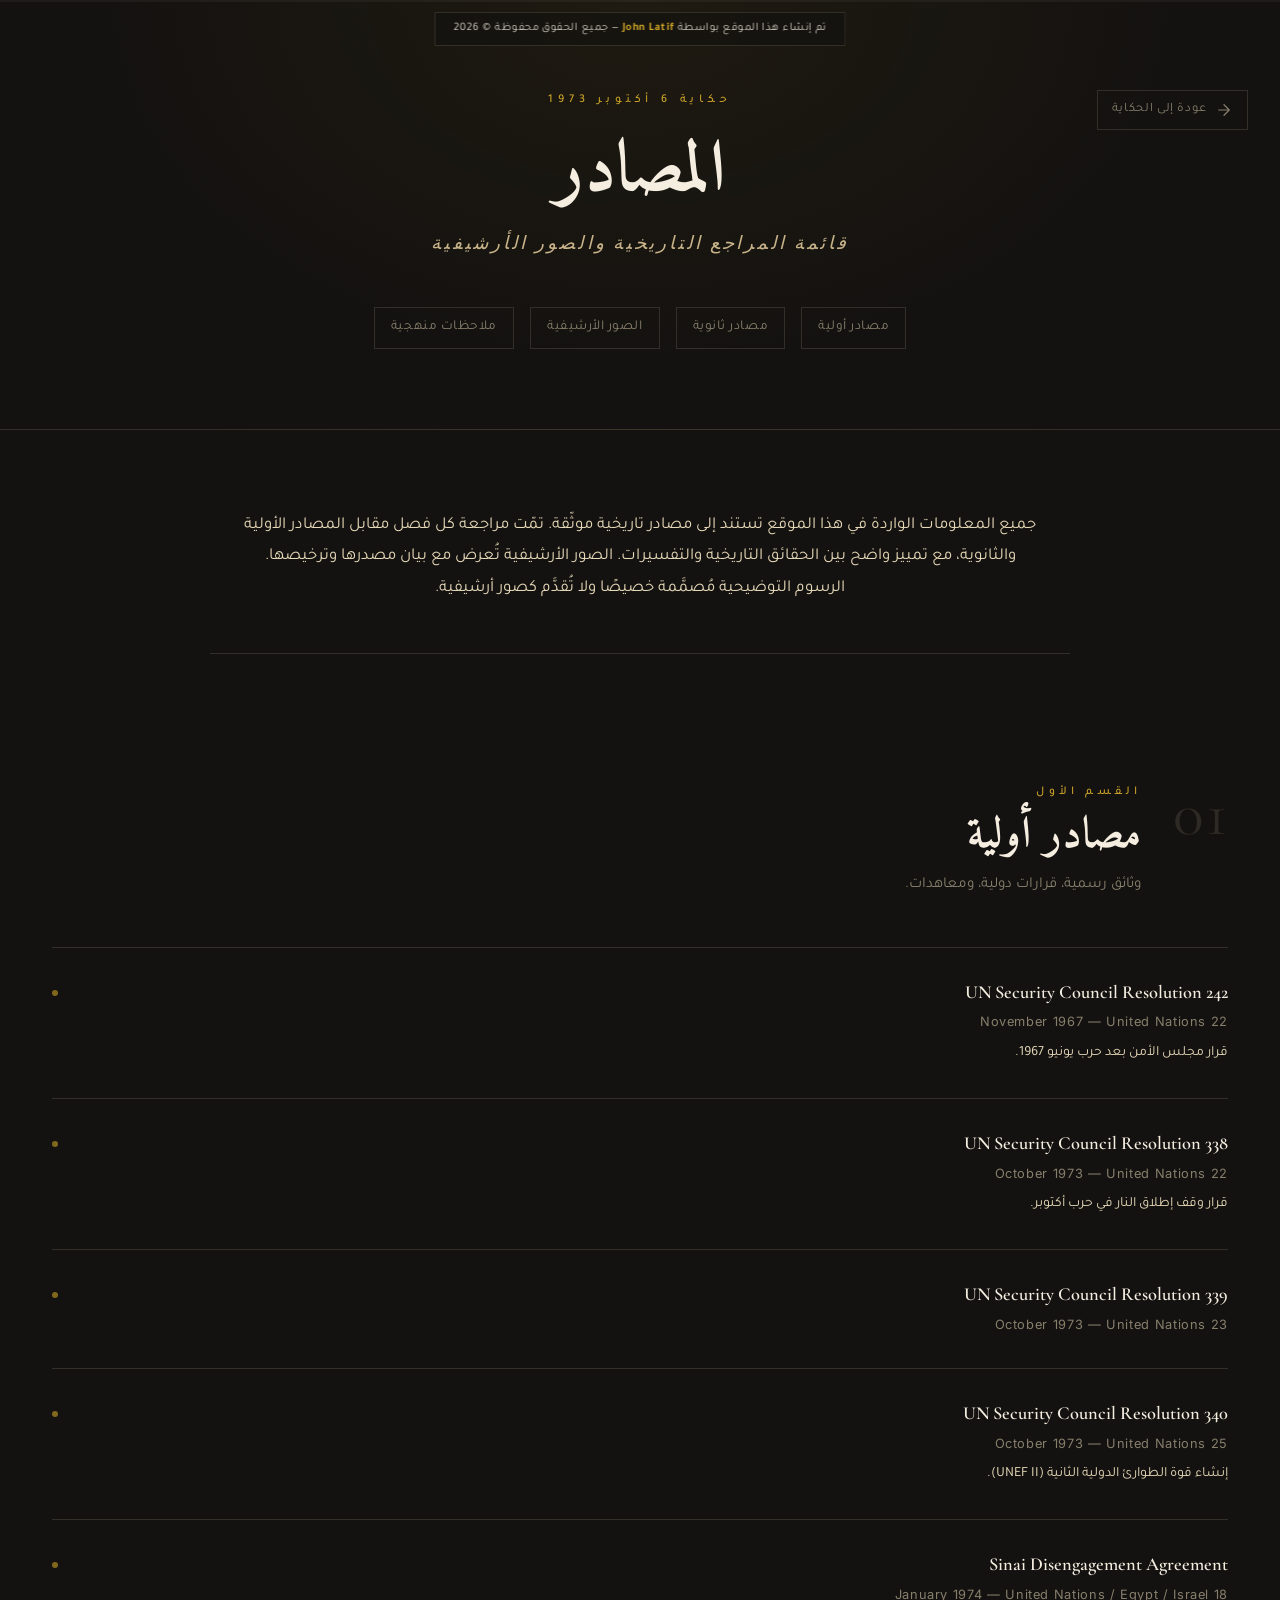
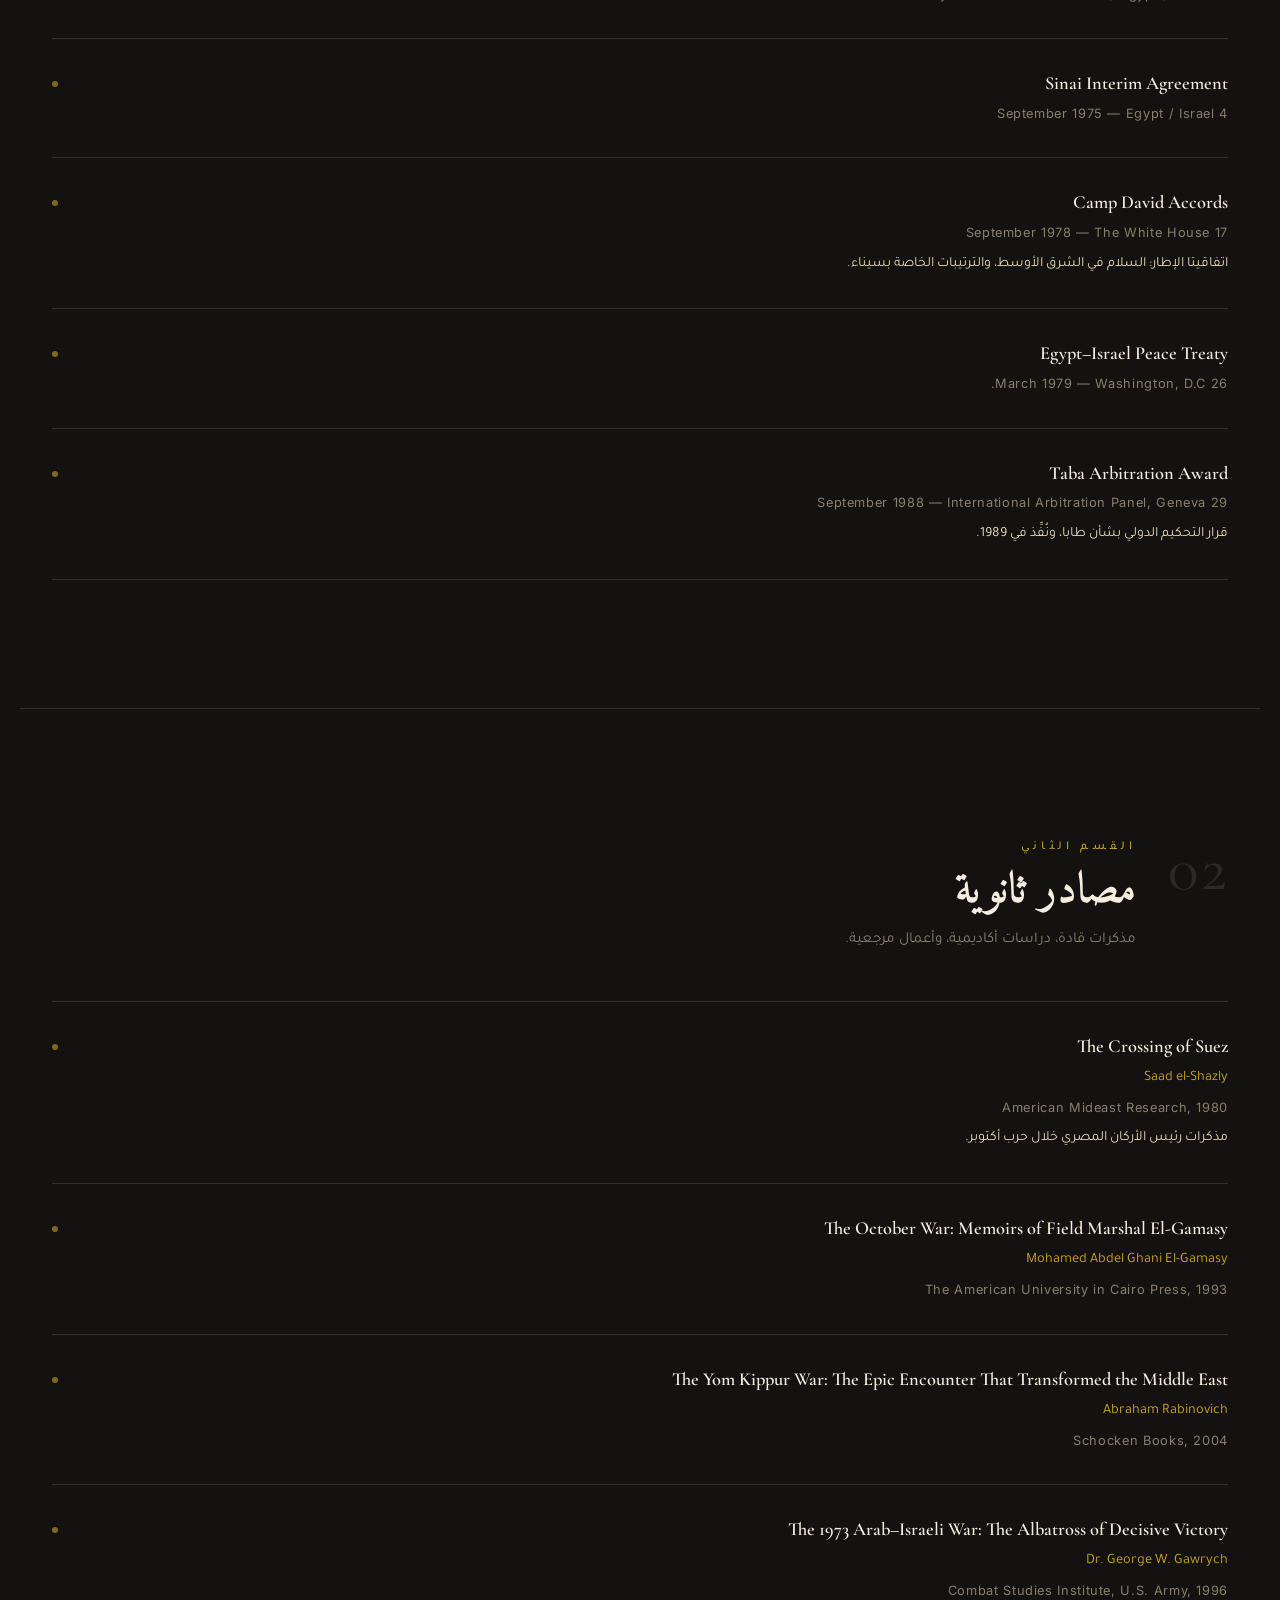
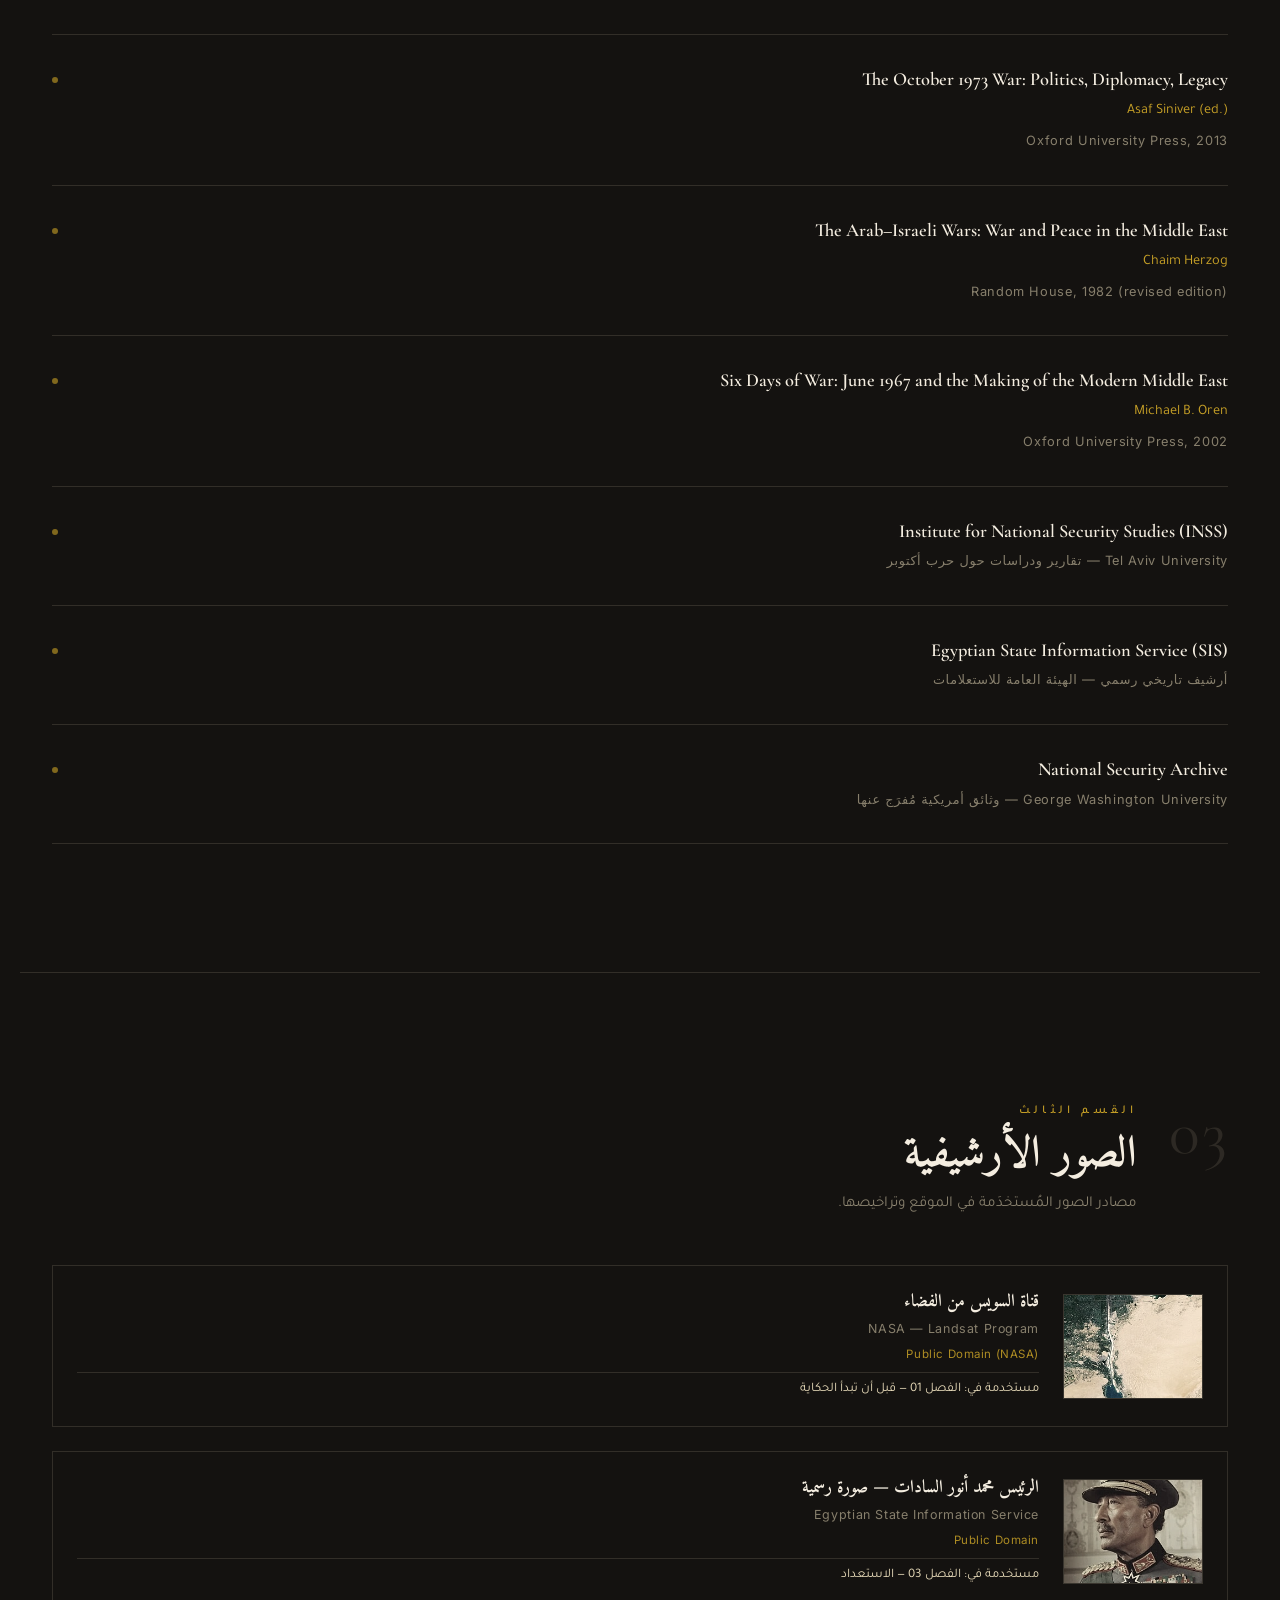
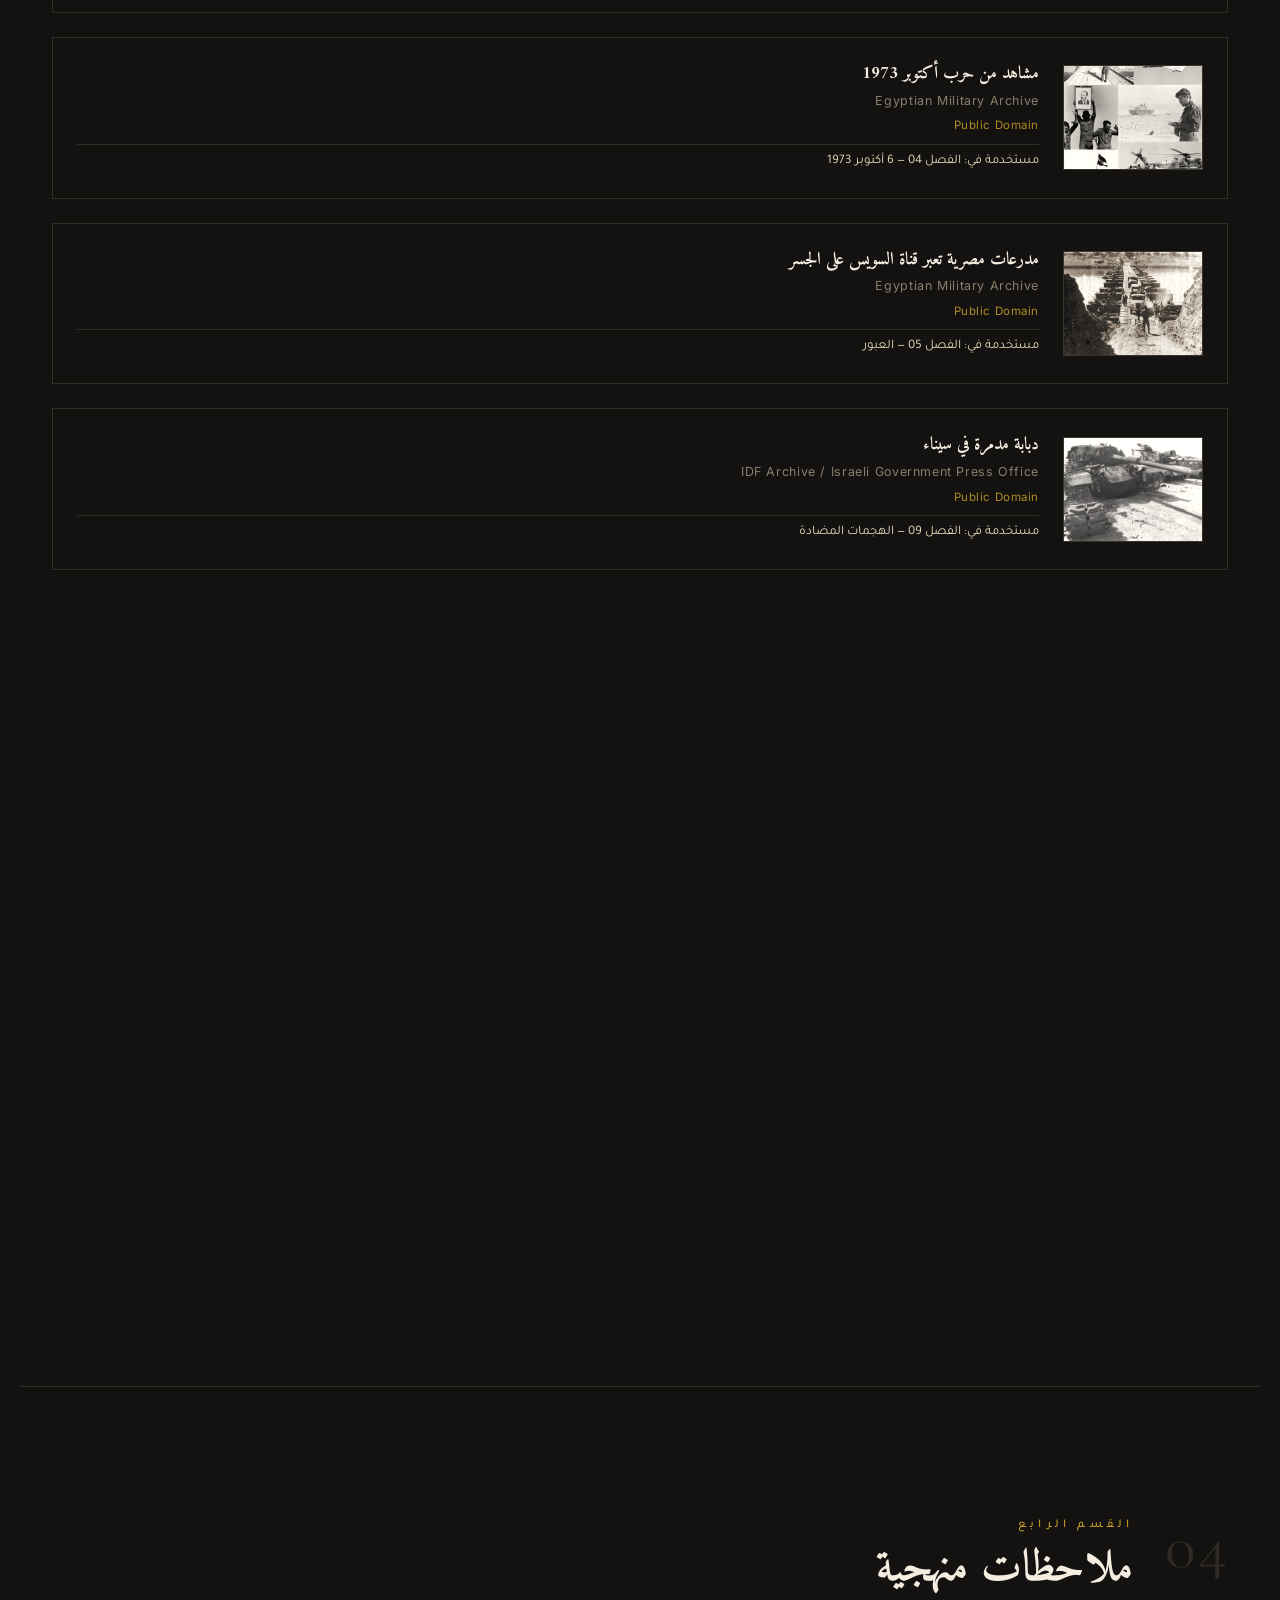
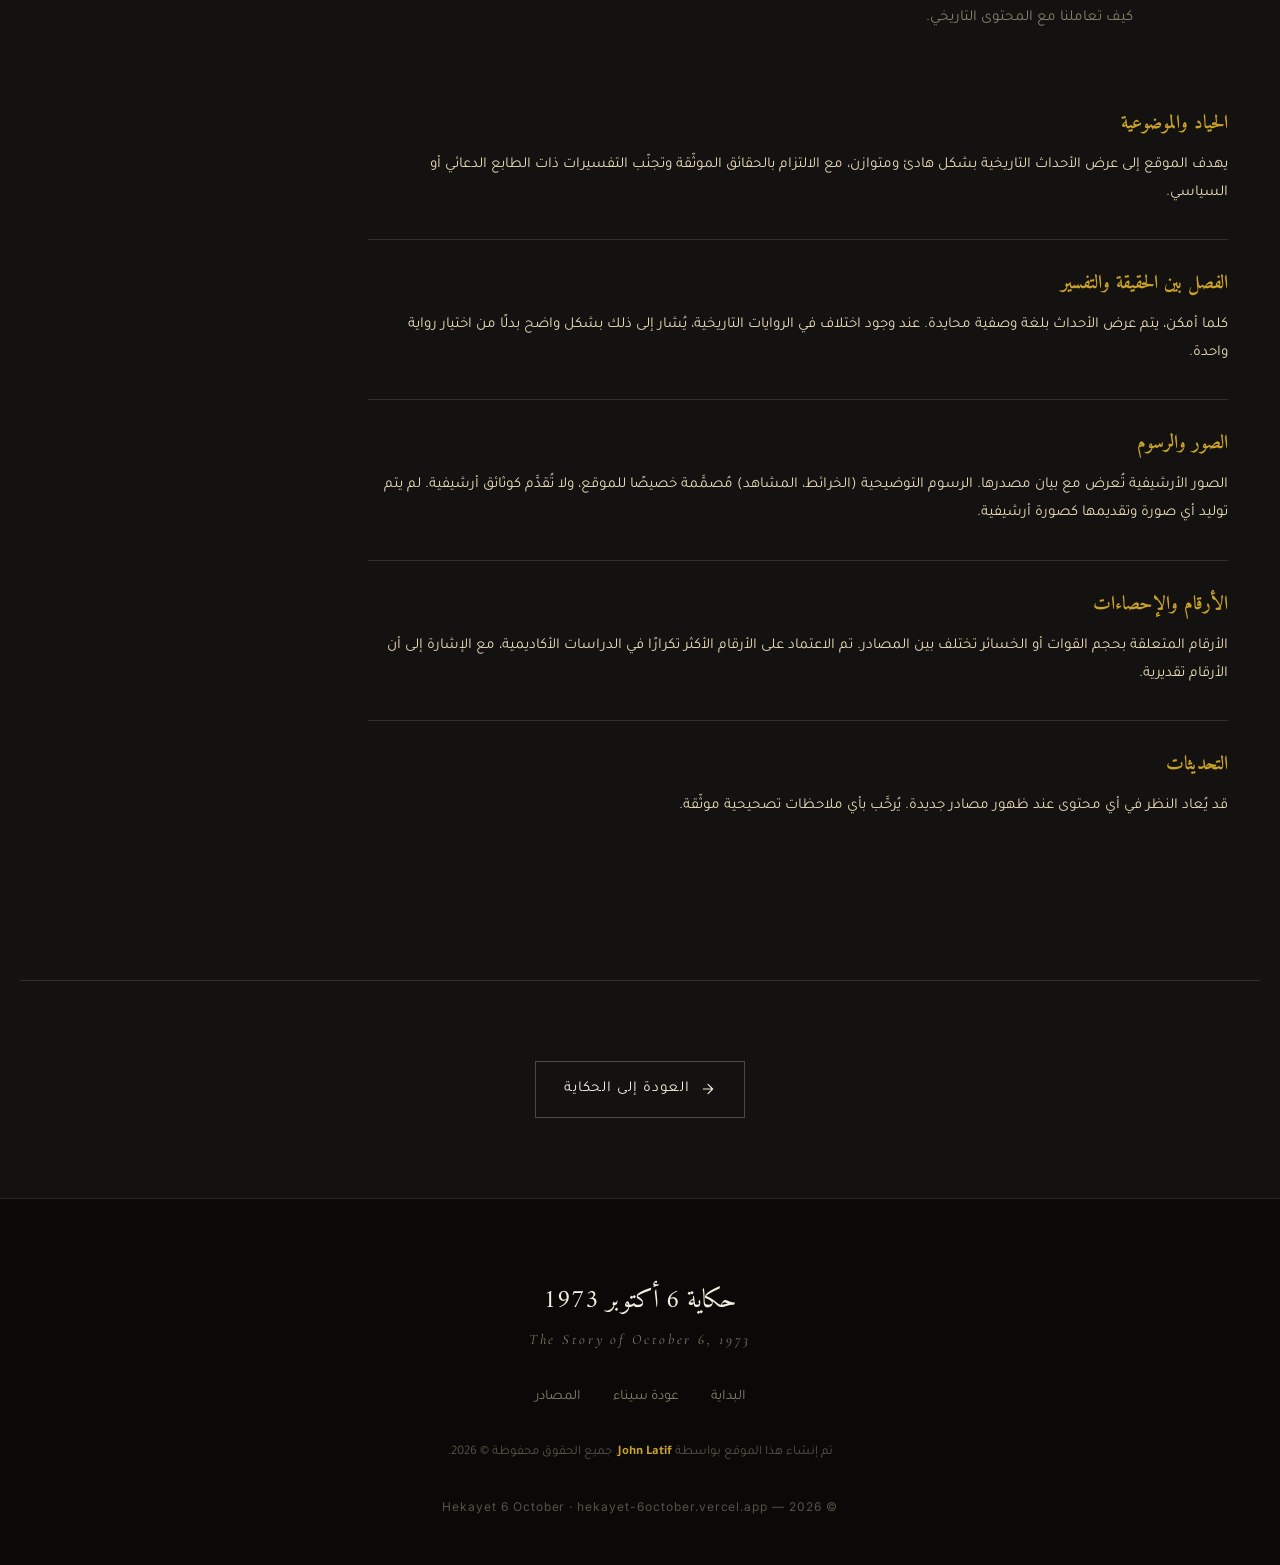
<file: sources.html>
<!DOCTYPE html>
<html lang="ar" dir="rtl">
<head>
<meta charset="UTF-8" />
<meta name="viewport" content="width=device-width, initial-scale=1.0, viewport-fit=cover" />
<meta name="theme-color" content="#141210" />
<title>المصادر — حكاية 6 أكتوبر 1973</title>
<meta name="description" content="قائمة المصادر والمراجع التاريخية المستخدمة في موقع حكاية 6 أكتوبر 1973." />
<meta name="author" content="John Latif" />
<meta name="robots" content="index, follow" />
<meta property="og:type" content="article" />
<meta property="og:title" content="المصادر — حكاية 6 أكتوبر 1973" />
<meta property="og:description" content="قائمة المصادر والمراجع التاريخية." />
<meta property="og:url" content="https://hekayet-6october.vercel.app/sources" />
<meta property="og:image" content="public/assets/images/hekayet-6october.webp" />
<meta property="og:locale" content="ar_EG" />
<link rel="icon" type="image/webp" href="public/assets/images/hekayet-6october.webp" />
<link rel="apple-touch-icon" href="public/assets/images/hekayet-6october.webp" />
<link rel="preconnect" href="https://fonts.googleapis.com" />
<link rel="preconnect" href="https://fonts.gstatic.com" crossorigin />
<link href="https://fonts.googleapis.com/css2?family=Amiri:wght@400;700&family=Tajawal:wght@300;400;500;700;800&family=Cormorant+Garamond:wght@400;500;600;700&family=Inter:wght@300;400;500;600&display=swap" rel="stylesheet" />
<link rel="stylesheet" href="public/css/sources.css" />
</head>

<body>

<div class="preloader" id="preloader" aria-hidden="true">
  <div class="preloader__inner">
    <span class="preloader__mark">٦</span>
    <div class="preloader__line"><span></span></div>
    <p class="preloader__text">المصادر</p>
  </div>
</div>

<div class="progress" aria-hidden="true">
  <div class="progress__bar" id="progressBar"></div>
</div>

<div class="top-credit" role="note">
  <p>تم إنشاء هذا الموقع بواسطة <strong>John Latif</strong> — جميع الحقوق محفوظة © 2026</p>
</div>

<header class="sources-header">
  <a href="/" class="sources-header__back" aria-label="العودة إلى الحكاية">
    <svg viewBox="0 0 24 24" width="18" height="18" fill="none" stroke="currentColor" stroke-width="1.6" stroke-linecap="round" stroke-linejoin="round" aria-hidden="true">
      <path d="M19 12H5M12 19l-7-7 7-7"/>
    </svg>
    <span>عودة إلى الحكاية</span>
  </a>

  <div class="sources-header__brand">
    <p class="sources-header__eyebrow">حكاية 6 أكتوبر 1973</p>
    <h1 class="sources-header__title">المصادر</h1>
    <p class="sources-header__sub">قائمة المراجع التاريخية والصور الأرشيفية</p>
  </div>

  <nav class="sources-header__nav" aria-label="روابط">
    <a href="#primary" data-jump="primary">مصادر أولية</a>
    <a href="#secondary" data-jump="secondary">مصادر ثانوية</a>
    <a href="#archival" data-jump="archival">الصور الأرشيفية</a>
    <a href="#note" data-jump="note">ملاحظات منهجية</a>
  </nav>
</header>

<main id="sources-main">

<section class="sources-intro" id="intro">
  <p class="sources-intro__lead">
    جميع المعلومات الواردة في هذا الموقع تستند إلى مصادر تاريخية موثّقة. تمّت مراجعة كل فصل
    مقابل المصادر الأولية والثانوية، مع تمييز واضح بين الحقائق التاريخية والتفسيرات.
    الصور الأرشيفية تُعرض مع بيان مصدرها وترخيصها. الرسوم التوضيحية مُصمَّمة خصيصًا ولا تُقدَّم كصور أرشيفية.
  </p>
</section>


<section class="sources-section" id="primary" data-section="primary">
  <div class="sources-section__header">
    <span class="sources-section__marker">01</span>
    <div>
      <p class="sources-section__kicker">القسم الأول</p>
      <h2 class="sources-section__title">مصادر أولية</h2>
      <p class="sources-section__desc">وثائق رسمية، قرارات دولية، ومعاهدات.</p>
    </div>
  </div>

  <ol class="sources-list">
    <li>
      <p class="sources-list__title">UN Security Council Resolution 242</p>
      <p class="sources-list__meta">22 November 1967 — United Nations</p>
      <p class="sources-list__note">قرار مجلس الأمن بعد حرب يونيو 1967.</p>
    </li>
    <li>
      <p class="sources-list__title">UN Security Council Resolution 338</p>
      <p class="sources-list__meta">22 October 1973 — United Nations</p>
      <p class="sources-list__note">قرار وقف إطلاق النار في حرب أكتوبر.</p>
    </li>
    <li>
      <p class="sources-list__title">UN Security Council Resolution 339</p>
      <p class="sources-list__meta">23 October 1973 — United Nations</p>
    </li>
    <li>
      <p class="sources-list__title">UN Security Council Resolution 340</p>
      <p class="sources-list__meta">25 October 1973 — United Nations</p>
      <p class="sources-list__note">إنشاء قوة الطوارئ الدولية الثانية (UNEF II).</p>
    </li>
    <li>
      <p class="sources-list__title">Sinai Disengagement Agreement</p>
      <p class="sources-list__meta">18 January 1974 — United Nations / Egypt / Israel</p>
    </li>
    <li>
      <p class="sources-list__title">Sinai Interim Agreement</p>
      <p class="sources-list__meta">4 September 1975 — Egypt / Israel</p>
    </li>
    <li>
      <p class="sources-list__title">Camp David Accords</p>
      <p class="sources-list__meta">17 September 1978 — The White House</p>
      <p class="sources-list__note">اتفاقيتا الإطار: السلام في الشرق الأوسط، والترتيبات الخاصة بسيناء.</p>
    </li>
    <li>
      <p class="sources-list__title">Egypt–Israel Peace Treaty</p>
      <p class="sources-list__meta">26 March 1979 — Washington, D.C.</p>
    </li>
    <li>
      <p class="sources-list__title">Taba Arbitration Award</p>
      <p class="sources-list__meta">29 September 1988 — International Arbitration Panel, Geneva</p>
      <p class="sources-list__note">قرار التحكيم الدولي بشأن طابا، ونُفِّذ في 1989.</p>
    </li>
  </ol>
</section>


<section class="sources-section" id="secondary" data-section="secondary">
  <div class="sources-section__header">
    <span class="sources-section__marker">02</span>
    <div>
      <p class="sources-section__kicker">القسم الثاني</p>
      <h2 class="sources-section__title">مصادر ثانوية</h2>
      <p class="sources-section__desc">مذكرات قادة، دراسات أكاديمية، وأعمال مرجعية.</p>
    </div>
  </div>

  <ol class="sources-list">
    <li>
      <p class="sources-list__title">The Crossing of Suez</p>
      <p class="sources-list__author">Saad el-Shazly</p>
      <p class="sources-list__meta">American Mideast Research, 1980</p>
      <p class="sources-list__note">مذكرات رئيس الأركان المصري خلال حرب أكتوبر.</p>
    </li>
    <li>
      <p class="sources-list__title">The October War: Memoirs of Field Marshal El-Gamasy</p>
      <p class="sources-list__author">Mohamed Abdel Ghani El-Gamasy</p>
      <p class="sources-list__meta">The American University in Cairo Press, 1993</p>
    </li>
    <li>
      <p class="sources-list__title">The Yom Kippur War: The Epic Encounter That Transformed the Middle East</p>
      <p class="sources-list__author">Abraham Rabinovich</p>
      <p class="sources-list__meta">Schocken Books, 2004</p>
    </li>
    <li>
      <p class="sources-list__title">The 1973 Arab–Israeli War: The Albatross of Decisive Victory</p>
      <p class="sources-list__author">Dr. George W. Gawrych</p>
      <p class="sources-list__meta">Combat Studies Institute, U.S. Army, 1996</p>
    </li>
    <li>
      <p class="sources-list__title">The October 1973 War: Politics, Diplomacy, Legacy</p>
      <p class="sources-list__author">Asaf Siniver (ed.)</p>
      <p class="sources-list__meta">Oxford University Press, 2013</p>
    </li>
    <li>
      <p class="sources-list__title">The Arab–Israeli Wars: War and Peace in the Middle East</p>
      <p class="sources-list__author">Chaim Herzog</p>
      <p class="sources-list__meta">Random House, 1982 (revised edition)</p>
    </li>
    <li>
      <p class="sources-list__title">Six Days of War: June 1967 and the Making of the Modern Middle East</p>
      <p class="sources-list__author">Michael B. Oren</p>
      <p class="sources-list__meta">Oxford University Press, 2002</p>
    </li>
    <li>
      <p class="sources-list__title">Institute for National Security Studies (INSS)</p>
      <p class="sources-list__meta">Tel Aviv University — تقارير ودراسات حول حرب أكتوبر</p>
    </li>
    <li>
      <p class="sources-list__title">Egyptian State Information Service (SIS)</p>
      <p class="sources-list__meta">أرشيف تاريخي رسمي — الهيئة العامة للاستعلامات</p>
    </li>
    <li>
      <p class="sources-list__title">National Security Archive</p>
      <p class="sources-list__meta">George Washington University — وثائق أمريكية مُفرَج عنها</p>
    </li>
  </ol>
</section>


<section class="sources-section" id="archival" data-section="archival">
  <div class="sources-section__header">
    <span class="sources-section__marker">03</span>
    <div>
      <p class="sources-section__kicker">القسم الثالث</p>
      <h2 class="sources-section__title">الصور الأرشيفية</h2>
      <p class="sources-section__desc">مصادر الصور المُستخدَمة في الموقع وتراخيصها.</p>
    </div>
  </div>

  <ul class="archival-list">
    <li class="archival-item">
      <div class="archival-item__thumb">
        <img src="public/assets/images/archival/1967/suez-canal-satellite.webp" alt="قناة السويس من الفضاء" loading="lazy" draggable="false" />
      </div>
      <div class="archival-item__info">
        <p class="archival-item__title">قناة السويس من الفضاء</p>
        <p class="archival-item__meta">NASA — Landsat Program</p>
        <p class="archival-item__license">Public Domain (NASA)</p>
        <p class="archival-item__used">مستخدمة في: الفصل 01 — قبل أن تبدأ الحكاية</p>
      </div>
    </li>

    <li class="archival-item">
      <div class="archival-item__thumb">
        <img src="public/assets/images/archival/1973/sadat-portrait.webp" alt="الرئيس أنور السادات" loading="lazy" draggable="false" />
      </div>
      <div class="archival-item__info">
        <p class="archival-item__title">الرئيس محمد أنور السادات — صورة رسمية</p>
        <p class="archival-item__meta">Egyptian State Information Service</p>
        <p class="archival-item__license">Public Domain</p>
        <p class="archival-item__used">مستخدمة في: الفصل 03 — الاستعداد</p>
      </div>
    </li>

    <li class="archival-item">
      <div class="archival-item__thumb">
        <img src="public/assets/images/archival/1973/war-collage-1973.webp" alt="مشاهد من حرب أكتوبر 1973" loading="lazy" draggable="false" />
      </div>
      <div class="archival-item__info">
        <p class="archival-item__title">مشاهد من حرب أكتوبر 1973</p>
        <p class="archival-item__meta">Egyptian Military Archive</p>
        <p class="archival-item__license">Public Domain</p>
        <p class="archival-item__used">مستخدمة في: الفصل 04 — 6 أكتوبر 1973</p>
      </div>
    </li>

    <li class="archival-item">
      <div class="archival-item__thumb">
        <img src="public/assets/images/archival/1973/tanks-crossing-bridge.webp" alt="دبابات مصرية تعبر قناة السويس" loading="lazy" draggable="false" />
      </div>
      <div class="archival-item__info">
        <p class="archival-item__title">مدرعات مصرية تعبر قناة السويس على الجسر</p>
        <p class="archival-item__meta">Egyptian Military Archive</p>
        <p class="archival-item__license">Public Domain</p>
        <p class="archival-item__used">مستخدمة في: الفصل 05 — العبور</p>
      </div>
    </li>

    <li class="archival-item">
      <div class="archival-item__thumb">
        <img src="public/assets/images/archival/1973/destroyed-tank.webp" alt="دبابة مدمرة في سيناء" loading="lazy" draggable="false" />
      </div>
      <div class="archival-item__info">
        <p class="archival-item__title">دبابة مدمرة في سيناء</p>
        <p class="archival-item__meta">IDF Archive / Israeli Government Press Office</p>
        <p class="archival-item__license">Public Domain</p>
        <p class="archival-item__used">مستخدمة في: الفصل 09 — الهجمات المضادة</p>
      </div>
    </li>

    <li class="archival-item">
      <div class="archival-item__thumb">
        <img src="public/assets/images/archival/1979/camp-david-1978.webp" alt="اتفاقيات كامب ديفيد" loading="lazy" draggable="false" />
      </div>
      <div class="archival-item__info">
        <p class="archival-item__title">مناحيم بيغن، جيمي كارتر، أنور السادات — كامب ديفيد</p>
        <p class="archival-item__meta">The White House / Jimmy Carter Library</p>
        <p class="archival-item__license">Public Domain (U.S. Government)</p>
        <p class="archival-item__used">مستخدمة في: الفصل 14 — ما بعد الحرب</p>
      </div>
    </li>

    <li class="archival-item">
      <div class="archival-item__thumb">
        <img src="public/assets/images/archival/1982/sinai-flag-raising.webp" alt="رفع العلم المصري على سيناء 1982" loading="lazy" draggable="false" />
      </div>
      <div class="archival-item__info">
        <p class="archival-item__title">رفع العلم المصري على سيناء</p>
        <p class="archival-item__meta">Egyptian State Information Service</p>
        <p class="archival-item__license">Public Domain</p>
        <p class="archival-item__used">مستخدمة في: الفصل الأخير — عودة سيناء</p>
      </div>
    </li>

    <li class="archival-item">
      <div class="archival-item__thumb">
        <img src="public/assets/images/archival/1973/guard-of-honor.webp" alt="حرس الشرف المصري" loading="lazy" draggable="false" />
      </div>
      <div class="archival-item__info">
        <p class="archival-item__title">حرس الشرف المصري في احتفال رسمي</p>
        <p class="archival-item__meta">Egyptian Armed Forces</p>
        <p class="archival-item__license">Public Domain</p>
        <p class="archival-item__used">متاحة للاستخدام الاحتياطي</p>
      </div>
    </li>
  </ul>

  <p class="archival-note">
    جميع الصور الأرشيفية أعلاه محفوظة في المجلد <code>public/assets/images/archival/</code>
    ومُحوَّلة إلى صيغة WebP لأغراض الأداء. الصور التي تحمل ترخيص Public Domain متاحة للاستخدام
    مع الإشارة إلى المصدر. الصور التي تحمل ترخيصًا آخر موضّح بجانبها.
  </p>
</section>


<section class="sources-section" id="note" data-section="note">
  <div class="sources-section__header">
    <span class="sources-section__marker">04</span>
    <div>
      <p class="sources-section__kicker">القسم الرابع</p>
      <h2 class="sources-section__title">ملاحظات منهجية</h2>
      <p class="sources-section__desc">كيف تعاملنا مع المحتوى التاريخي.</p>
    </div>
  </div>

  <div class="note-block">
    <h3 class="note-block__title">الحياد والموضوعية</h3>
    <p>
      يهدف الموقع إلى عرض الأحداث التاريخية بشكل هادئ ومتوازن، مع الالتزام بالحقائق
      الموثّقة وتجنّب التفسيرات ذات الطابع الدعائي أو السياسي.
    </p>
  </div>

  <div class="note-block">
    <h3 class="note-block__title">الفصل بين الحقيقة والتفسير</h3>
    <p>
      كلما أمكن، يتم عرض الأحداث بلغة وصفية محايدة. عند وجود اختلاف في الروايات التاريخية،
      يُشار إلى ذلك بشكل واضح بدلًا من اختيار رواية واحدة.
    </p>
  </div>

  <div class="note-block">
    <h3 class="note-block__title">الصور والرسوم</h3>
    <p>
      الصور الأرشيفية تُعرض مع بيان مصدرها. الرسوم التوضيحية (الخرائط، المشاهد) مُصمَّمة
      خصيصًا للموقع، ولا تُقدَّم كوثائق أرشيفية. لم يتم توليد أي صورة وتقديمها كصورة أرشيفية.
    </p>
  </div>

  <div class="note-block">
    <h3 class="note-block__title">الأرقام والإحصاءات</h3>
    <p>
      الأرقام المتعلقة بحجم القوات أو الخسائر تختلف بين المصادر. تم الاعتماد على الأرقام
      الأكثر تكرارًا في الدراسات الأكاديمية، مع الإشارة إلى أن الأرقام تقديرية.
    </p>
  </div>

  <div class="note-block">
    <h3 class="note-block__title">التحديثات</h3>
    <p>
      قد يُعاد النظر في أي محتوى عند ظهور مصادر جديدة. يُرحَّب بأي ملاحظات تصحيحية موثّقة.
    </p>
  </div>
</section>


<section class="sources-cta">
  <a href="/" class="sources-cta__link">
    <svg viewBox="0 0 24 24" width="16" height="16" fill="none" stroke="currentColor" stroke-width="1.6" stroke-linecap="round" stroke-linejoin="round" aria-hidden="true">
      <path d="M19 12H5M12 19l-7-7 7-7"/>
    </svg>
    <span>العودة إلى الحكاية</span>
  </a>
</section>

</main>


<footer class="site-footer" aria-label="تذييل">
  <div class="site-footer__inner">
    <div class="site-footer__brand">
      <p class="site-footer__title">حكاية 6 أكتوبر 1973</p>
      <p class="site-footer__sub">The Story of October 6, 1973</p>
    </div>
    <nav class="site-footer__nav" aria-label="روابط">
      <a href="/#hero">البداية</a>
      <a href="/#chapter-15">عودة سيناء</a>
      <a href="/sources">المصادر</a>
    </nav>
    <p class="site-footer__note">تم إنشاء هذا الموقع بواسطة <strong>John Latif</strong>. جميع الحقوق محفوظة © 2026.</p>
    <p class="site-footer__copyright">© <span id="footerYear"></span> — Hekayet 6 October · hekayet-6october.vercel.app</p>
  </div>
</footer>

<script defer src="public/js/sources.js"></script>
</body>
</html>
</file>
<file: public/css/sources.css>
:root {
  --c-charcoal: #141210;
  --c-charcoal-2: #1c1a17;
  --c-charcoal-3: #25221e;
  --c-ivory: #f4ede0;
  --c-ivory-2: #e6d9b8;
  --c-sand: #c9b48a;
  --c-sand-dark: #8a7550;
  --c-red: #b23a2f;
  --c-gold: #c9a227;
  --c-gold-soft: #d9b84a;
  --c-ink: #0a0908;
  --c-line: rgba(230, 217, 184, 0.14);
  --c-line-strong: rgba(230, 217, 184, 0.28);
  --c-muted: rgba(230, 217, 184, 0.55);
  --c-muted-2: rgba(230, 217, 184, 0.35);
  --font-ar-display: "Amiri", "Tajawal", serif;
  --font-ar-body: "Tajawal", "Amiri", sans-serif;
  --font-en-serif: "Cormorant Garamond", Georgia, serif;
  --font-en-sans: "Inter", system-ui, sans-serif;
  --space-1: 0.5rem;
  --space-2: 1rem;
  --space-3: 1.5rem;
  --space-4: 2rem;
  --space-5: 3rem;
  --space-6: 5rem;
  --space-7: 8rem;
  --ease-out: cubic-bezier(0.16, 1, 0.3, 1);
  --maxw: 1240px;
  --maxw-narrow: 860px;
}

*,
*::before,
*::after {
  box-sizing: border-box;
  margin: 0;
  padding: 0;
}

html {
  scroll-behavior: smooth;
  -webkit-text-size-adjust: 100%;
  text-size-adjust: 100%;
}

html, body {
  background: var(--c-charcoal);
  color: var(--c-ivory);
  overflow-x: hidden;
}

body {
  font-family: var(--font-ar-body);
  font-size: 17px;
  line-height: 1.75;
  font-weight: 400;
  -webkit-font-smoothing: antialiased;
  -moz-osx-font-smoothing: grayscale;
  text-rendering: optimizeLegibility;
  user-select: none;
  -webkit-user-select: none;
  -webkit-touch-callout: none;
}

img, svg {
  display: block;
  max-width: 100%;
  height: auto;
  user-select: none;
  -webkit-user-drag: none;
  pointer-events: none;
}

a {
  color: inherit;
  text-decoration: none;
}

::selection {
  background: var(--c-gold);
  color: var(--c-ink);
}

::-webkit-scrollbar { width: 10px; }
::-webkit-scrollbar-track { background: var(--c-charcoal); }
::-webkit-scrollbar-thumb { background: rgba(201, 162, 39, 0.35); }
::-webkit-scrollbar-thumb:hover { background: rgba(201, 162, 39, 0.6); }

h1, h2, h3, h4 {
  font-family: var(--font-ar-display);
  font-weight: 700;
  line-height: 1.2;
  color: var(--c-ivory);
}

p { color: rgba(244, 237, 224, 0.85); }

code {
  font-family: "Menlo", "Consolas", monospace;
  font-size: 0.85em;
  color: var(--c-gold);
  background: rgba(201, 162, 39, 0.08);
  padding: 1px 6px;
  border-radius: 0;
}

.preloader {
  position: fixed;
  inset: 0;
  z-index: 9999;
  background: var(--c-charcoal);
  display: flex;
  align-items: center;
  justify-content: center;
  transition: opacity 0.9s var(--ease-out), visibility 0.9s;
}

.preloader.is-hidden {
  opacity: 0;
  visibility: hidden;
  pointer-events: none;
}

.preloader__inner { text-align: center; }

.preloader__mark {
  display: block;
  font-family: var(--font-ar-display);
  font-size: 4rem;
  color: var(--c-gold);
  margin-bottom: var(--space-3);
  opacity: 0.85;
}

.preloader__line {
  width: 200px;
  height: 1px;
  background: var(--c-line);
  margin: 0 auto var(--space-3);
  overflow: hidden;
}

.preloader__line span {
  display: block;
  height: 100%;
  width: 0;
  background: var(--c-gold);
  animation: preloadLine 1.8s var(--ease-out) forwards;
}

@keyframes preloadLine { to { width: 100%; } }

.preloader__text {
  font-family: var(--font-ar-body);
  font-size: 0.85rem;
  letter-spacing: 0.35em;
  text-transform: uppercase;
  color: var(--c-muted);
}

.progress {
  position: fixed;
  top: 0; left: 0; right: 0;
  height: 2px;
  z-index: 900;
  background: rgba(230, 217, 184, 0.05);
}

.progress__bar {
  height: 100%;
  width: 0;
  background: linear-gradient(90deg, var(--c-gold), var(--c-gold-soft));
  transform-origin: right center;
  transition: width 0.1s linear;
}

.top-credit {
  position: fixed;
  top: 12px;
  left: 50%;
  transform: translateX(-50%);
  z-index: 850;
  padding: 6px 18px;
  background: rgba(20, 18, 16, 0.72);
  backdrop-filter: blur(10px);
  -webkit-backdrop-filter: blur(10px);
  border: 1px solid var(--c-line);
  font-family: var(--font-ar-body);
  font-size: 0.72rem;
  color: var(--c-muted);
  letter-spacing: 0.04em;
  text-align: center;
  pointer-events: none;
  white-space: nowrap;
}

.top-credit strong {
  color: var(--c-gold);
  font-weight: 600;
}

.sources-header {
  position: relative;
  padding: 90px var(--space-4) var(--space-6);
  border-bottom: 1px solid var(--c-line);
  background:
    radial-gradient(ellipse at 50% 0%, rgba(201, 162, 39, 0.06) 0%, transparent 60%),
    var(--c-charcoal);
}

.sources-header__back {
  position: absolute;
  top: 90px;
  right: var(--space-4);
  display: inline-flex;
  align-items: center;
  gap: 8px;
  padding: 8px 14px;
  border: 1px solid var(--c-line);
  color: var(--c-muted);
  font-size: 0.8rem;
  letter-spacing: 0.05em;
  transition: border-color 0.3s, color 0.3s;
  pointer-events: auto;
}

.sources-header__back:hover {
  border-color: var(--c-gold);
  color: var(--c-gold);
}

.sources-header__back svg {
  transform: scaleX(-1);
}

.sources-header__brand {
  max-width: var(--maxw);
  margin: 0 auto;
  text-align: center;
}

.sources-header__eyebrow {
  font-family: var(--font-ar-body);
  font-size: 0.75rem;
  letter-spacing: 0.4em;
  color: var(--c-gold);
  margin-bottom: var(--space-3);
  font-weight: 500;
  text-transform: uppercase;
}

.sources-header__title {
  font-family: var(--font-ar-display);
  font-size: clamp(2.5rem, 6vw, 4.5rem);
  color: var(--c-ivory);
  margin-bottom: var(--space-2);
  font-weight: 700;
  line-height: 1.05;
}

.sources-header__sub {
  font-family: var(--font-en-serif);
  font-size: clamp(0.95rem, 1.5vw, 1.15rem);
  letter-spacing: 0.15em;
  color: var(--c-sand);
  font-style: italic;
}

.sources-header__nav {
  max-width: var(--maxw);
  margin: var(--space-5) auto 0;
  display: flex;
  justify-content: center;
  flex-wrap: wrap;
  gap: var(--space-2);
}

.sources-header__nav a {
  font-family: var(--font-ar-body);
  font-size: 0.85rem;
  padding: 8px 16px;
  border: 1px solid var(--c-line);
  color: var(--c-muted);
  letter-spacing: 0.04em;
  transition: border-color 0.3s, color 0.3s, background 0.3s;
  pointer-events: auto;
}

.sources-header__nav a:hover {
  border-color: var(--c-gold);
  color: var(--c-gold);
  background: rgba(201, 162, 39, 0.04);
}

.sources-intro {
  max-width: var(--maxw-narrow);
  margin: 0 auto;
  padding: var(--space-6) var(--space-4) var(--space-5);
  border-bottom: 1px solid var(--c-line);
}

.sources-intro__lead {
  font-size: 1.05rem;
  line-height: 1.9;
  color: var(--c-ivory-2);
  text-align: center;
}

.sources-section {
  max-width: var(--maxw);
  margin: 0 auto;
  padding: var(--space-7) var(--space-4);
  border-bottom: 1px solid var(--c-line);
}

.sources-section__header {
  display: grid;
  grid-template-columns: auto 1fr;
  gap: var(--space-4);
  align-items: start;
  margin-bottom: var(--space-5);
}

.sources-section__marker {
  font-family: var(--font-en-serif);
  font-size: clamp(2.5rem, 5vw, 4rem);
  font-weight: 400;
  color: rgba(230, 217, 184, 0.12);
  line-height: 1;
  letter-spacing: 0.02em;
}

.sources-section__kicker {
  font-family: var(--font-ar-body);
  font-size: 0.75rem;
  letter-spacing: 0.35em;
  color: var(--c-gold);
  margin-bottom: var(--space-1);
  font-weight: 500;
  text-transform: uppercase;
}

.sources-section__title {
  font-family: var(--font-ar-display);
  font-size: clamp(1.75rem, 3.5vw, 2.75rem);
  color: var(--c-ivory);
  margin-bottom: var(--space-1);
  font-weight: 700;
}

.sources-section__desc {
  font-size: 0.95rem;
  color: var(--c-muted);
}

.sources-list {
  list-style: none;
  display: flex;
  flex-direction: column;
  gap: 0;
  border-top: 1px solid var(--c-line);
}

.sources-list li {
  display: flex;
  flex-direction: column;
  gap: 4px;
  padding: var(--space-4) 0;
  border-bottom: 1px solid var(--c-line);
  position: relative;
  padding-left: var(--space-4);
}

.sources-list li::before {
  content: "";
  position: absolute;
  left: 0;
  top: calc(var(--space-4) + 10px);
  width: 6px;
  height: 6px;
  background: var(--c-gold);
  border-radius: 50%;
  opacity: 0.6;
}

.sources-list__title {
  font-family: var(--font-en-serif);
  font-size: 1.15rem;
  font-weight: 600;
  color: var(--c-ivory);
  line-height: 1.4;
}

.sources-list__author {
  font-family: var(--font-ar-body);
  font-size: 0.9rem;
  color: var(--c-gold);
  margin-top: 2px;
}

.sources-list__meta {
  font-family: var(--font-en-sans);
  font-size: 0.8rem;
  letter-spacing: 0.05em;
  color: var(--c-muted);
  margin-top: 2px;
}

.sources-list__note {
  font-family: var(--font-ar-body);
  font-size: 0.88rem;
  color: var(--c-ivory-2);
  line-height: 1.7;
  margin-top: 4px;
}

.archival-list {
  list-style: none;
  display: grid;
  grid-template-columns: 1fr;
  gap: var(--space-3);
}

.archival-item {
  display: grid;
  grid-template-columns: 140px 1fr;
  gap: var(--space-3);
  padding: var(--space-3);
  border: 1px solid var(--c-line);
  background: rgba(20, 18, 16, 0.4);
  align-items: center;
  transition: border-color 0.3s, background 0.3s;
}

.archival-item:hover {
  border-color: var(--c-line-strong);
  background: rgba(20, 18, 16, 0.7);
}

.archival-item__thumb {
  width: 100%;
  aspect-ratio: 4 / 3;
  overflow: hidden;
  border: 1px solid var(--c-line);
  background: var(--c-charcoal-2);
}

.archival-item__thumb img {
  width: 100%;
  height: 100%;
  object-fit: cover;
  filter: grayscale(0.5) contrast(1.05) sepia(0.15);
  transition: filter 0.5s var(--ease-out);
}

.archival-item:hover .archival-item__thumb img {
  filter: grayscale(0.15) contrast(1.05) sepia(0.05);
}

.archival-item__info {
  display: flex;
  flex-direction: column;
  gap: 4px;
}

.archival-item__title {
  font-family: var(--font-ar-display);
  font-size: 1.1rem;
  font-weight: 700;
  color: var(--c-ivory);
  line-height: 1.35;
}

.archival-item__meta {
  font-family: var(--font-en-sans);
  font-size: 0.78rem;
  letter-spacing: 0.05em;
  color: var(--c-muted);
}

.archival-item__license {
  font-family: var(--font-en-sans);
  font-size: 0.72rem;
  letter-spacing: 0.05em;
  color: var(--c-gold);
  opacity: 0.85;
}

.archival-item__used {
  font-family: var(--font-ar-body);
  font-size: 0.82rem;
  color: var(--c-ivory-2);
  margin-top: 4px;
  padding-top: 6px;
  border-top: 1px solid var(--c-line);
}

.archival-note {
  margin-top: var(--space-4);
  font-size: 0.88rem;
  color: var(--c-muted);
  line-height: 1.75;
  padding: var(--space-3);
  border: 1px solid var(--c-line);
  border-right: 3px solid var(--c-gold);
  background: rgba(201, 162, 39, 0.03);
}

.note-block {
  padding: var(--space-4) 0;
  border-bottom: 1px solid var(--c-line);
  max-width: var(--maxw-narrow);
}

.note-block:last-child {
  border-bottom: none;
}

.note-block__title {
  font-family: var(--font-ar-display);
  font-size: 1.2rem;
  color: var(--c-gold);
  margin-bottom: var(--space-2);
  font-weight: 700;
}

.note-block p {
  font-size: 0.95rem;
  line-height: 1.85;
  color: var(--c-ivory-2);
}

.sources-cta {
  max-width: var(--maxw);
  margin: 0 auto;
  padding: var(--space-6) var(--space-4);
  text-align: center;
}

.sources-cta__link {
  display: inline-flex;
  align-items: center;
  gap: 10px;
  padding: 14px 28px;
  border: 1px solid var(--c-line-strong);
  color: var(--c-ivory);
  font-family: var(--font-ar-body);
  font-size: 0.95rem;
  letter-spacing: 0.06em;
  transition: border-color 0.4s, color 0.4s, background 0.4s;
  pointer-events: auto;
}

.sources-cta__link:hover {
  border-color: var(--c-gold);
  color: var(--c-gold);
  background: rgba(201, 162, 39, 0.05);
}

.sources-cta__link svg {
  transform: scaleX(-1);
}

.site-footer {
  background: #0a0908;
  padding: var(--space-6) var(--space-4) var(--space-5);
  border-top: 1px solid var(--c-line);
}

.site-footer__inner {
  max-width: var(--maxw);
  margin: 0 auto;
  display: grid;
  gap: var(--space-4);
  text-align: center;
}

.site-footer__title {
  font-family: var(--font-ar-display);
  font-size: 1.6rem;
  color: var(--c-ivory);
  margin-bottom: 4px;
}

.site-footer__sub {
  font-family: var(--font-en-serif);
  font-size: 0.9rem;
  letter-spacing: 0.2em;
  color: var(--c-muted);
  font-style: italic;
}

.site-footer__nav {
  display: flex;
  justify-content: center;
  gap: var(--space-4);
  flex-wrap: wrap;
}

.site-footer__nav a {
  font-family: var(--font-ar-body);
  font-size: 0.9rem;
  color: var(--c-muted);
  transition: color 0.3s;
  pointer-events: auto;
}

.site-footer__nav a:hover { color: var(--c-gold); }

.site-footer__note {
  max-width: 640px;
  margin: 0 auto;
  font-size: 0.82rem;
  color: var(--c-muted-2);
  line-height: 1.7;
}

.site-footer__note strong {
  color: var(--c-gold);
  font-weight: 600;
}

.site-footer__copyright {
  font-family: var(--font-en-sans);
  font-size: 0.75rem;
  letter-spacing: 0.08em;
  color: var(--c-muted-2);
}

@media (max-width: 768px) {
  body { font-size: 16px; }

  .sources-header {
    padding: 80px var(--space-3) var(--space-5);
  }

  .sources-header__back {
    top: 80px;
    right: var(--space-3);
    font-size: 0.72rem;
    padding: 6px 10px;
  }

  .sources-section {
    padding: var(--space-6) var(--space-3);
  }

  .sources-section__header {
    grid-template-columns: 1fr;
    gap: var(--space-2);
  }

  .archival-item {
    grid-template-columns: 1fr;
  }

  .archival-item__thumb {
    aspect-ratio: 16 / 9;
  }

  .top-credit {
    font-size: 0.62rem;
    padding: 5px 12px;
    white-space: normal;
    max-width: 92vw;
    line-height: 1.4;
  }
}

@media (max-width: 480px) {
  .sources-header__title { font-size: 2rem; }
  .sources-header__nav { gap: 6px; }
  .sources-header__nav a { font-size: 0.75rem; padding: 6px 10px; }
  .top-credit { top: 8px; }
}

@media (prefers-reduced-motion: reduce) {
  *,
  *::before,
  *::after {
    animation-duration: 0.001ms !important;
    animation-iteration-count: 1 !important;
    transition-duration: 0.001ms !important;
    scroll-behavior: auto !important;
  }
}
</file>
